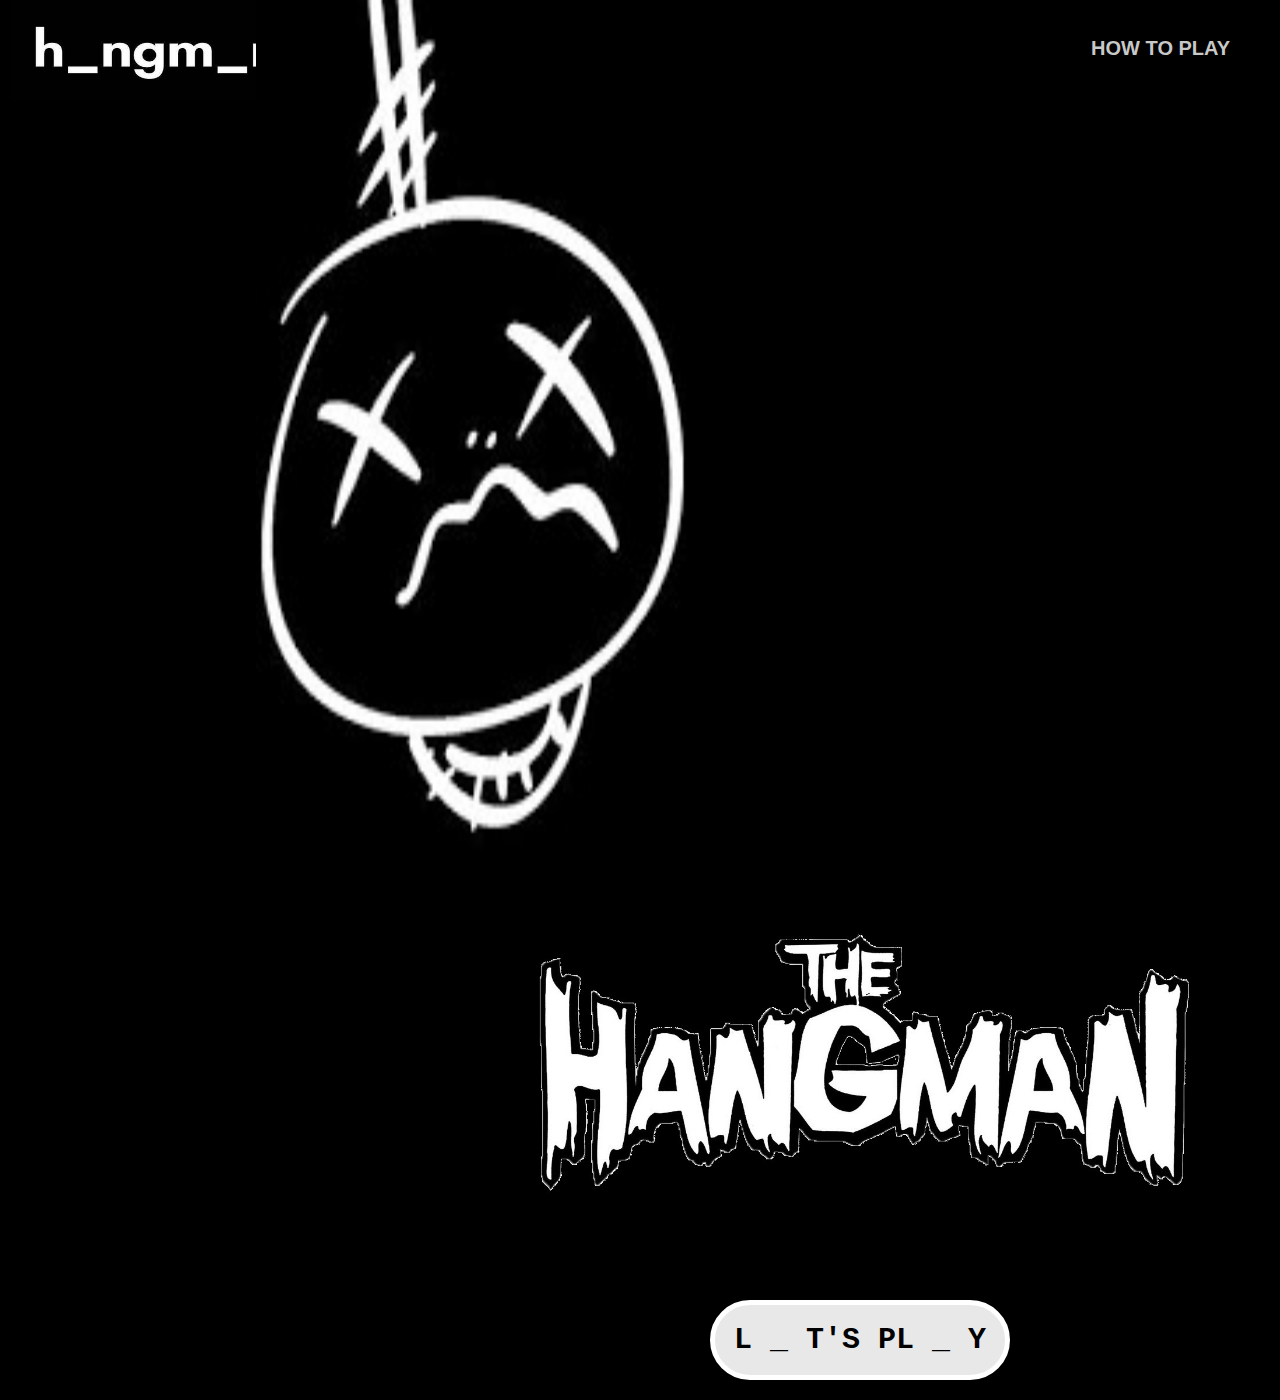
<file: index.html>
<html>
<head>
<title>The Hangman-Home Page</title>
<link rel="stylesheet" href="hpg.css">
</head>
<body class="main">
		<div class="icon">
			<img src="h3a.jpg" class="logo">
		</div>
			<div class="menu">
				<ul>
					<li><a href="howtoplay.html">HOW TO PLAY </a></li>
				</ul>
			</div>
				<img src="h2.jpg" class="img1">
					<div class="img">
						<img src="h4.jpg" class="img2">
						<button class="play"><a href="hangman.html" style="text-decoration:none"><font color="black">L _ T'S PL _ Y</font></a></button>
					</div>
</body>
</file>
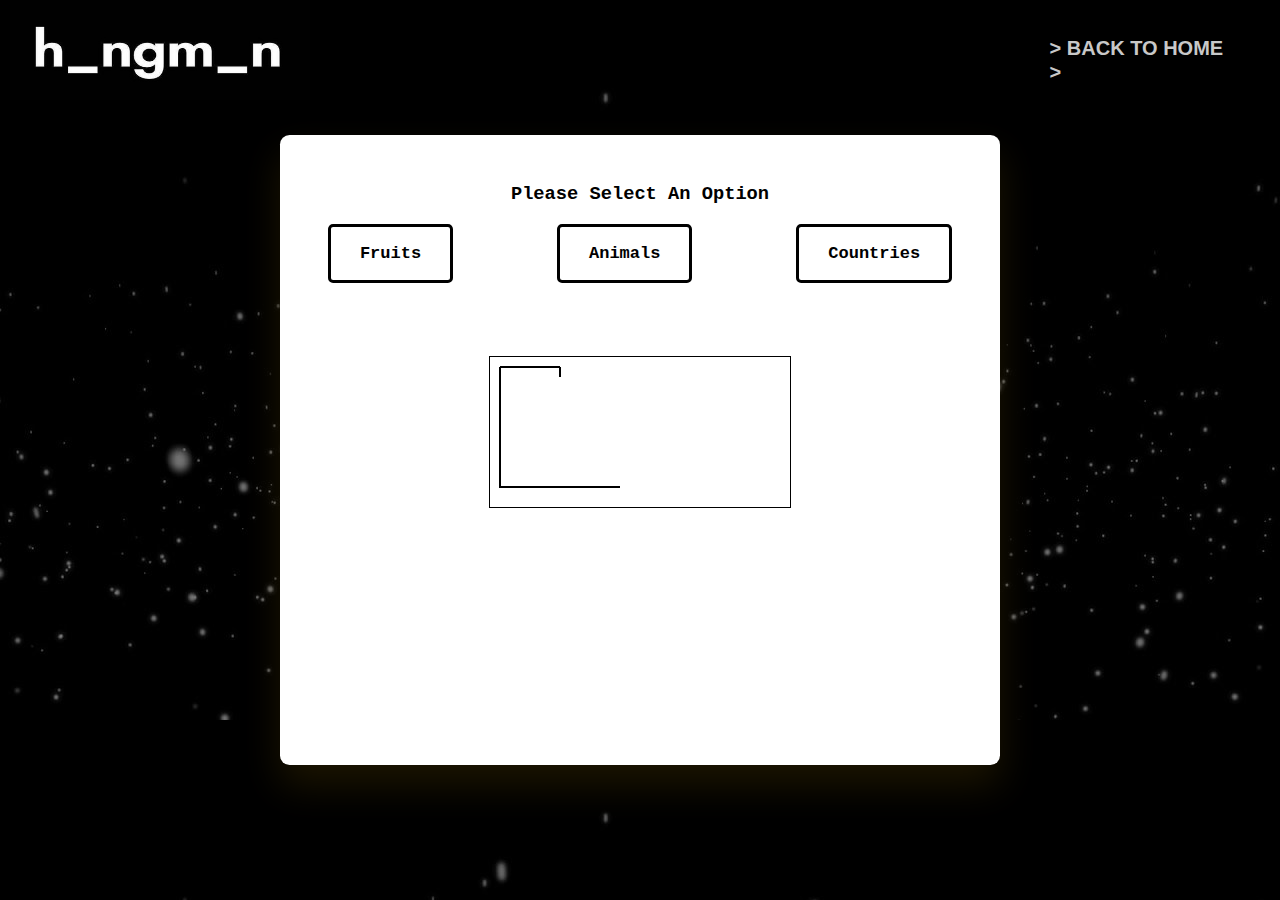
<file: hangman.html>
<!DOCTYPE html>
<html>
  <head>
    <title>Hangman</title>
    <link rel="stylesheet" href="hngmn.css">
  </head>
  <body>
  	<div class="icon">
				<img src="h3a.jpg" class="logo">
		</div>
  	<div class="menu">
					<ul>
						<li><a href="index.html">> BACK TO HOME ></a></li>
					</ul>
			</div>
    <div class="container">
      <div id="options-container"></div>
      <div id="letter-container" class="letter-container hide"></div>
      <div id="user-input-section"></div>
      <canvas id="canvas"></canvas>
      <div id="new-game-container" class="new-game-popup hide">
        <div id="result-text"></div>
        <button id="new-game-button">New Game</button>
      </div>
    </div>
    <script src="script.js"></script>
  </body>
</html>
</file>
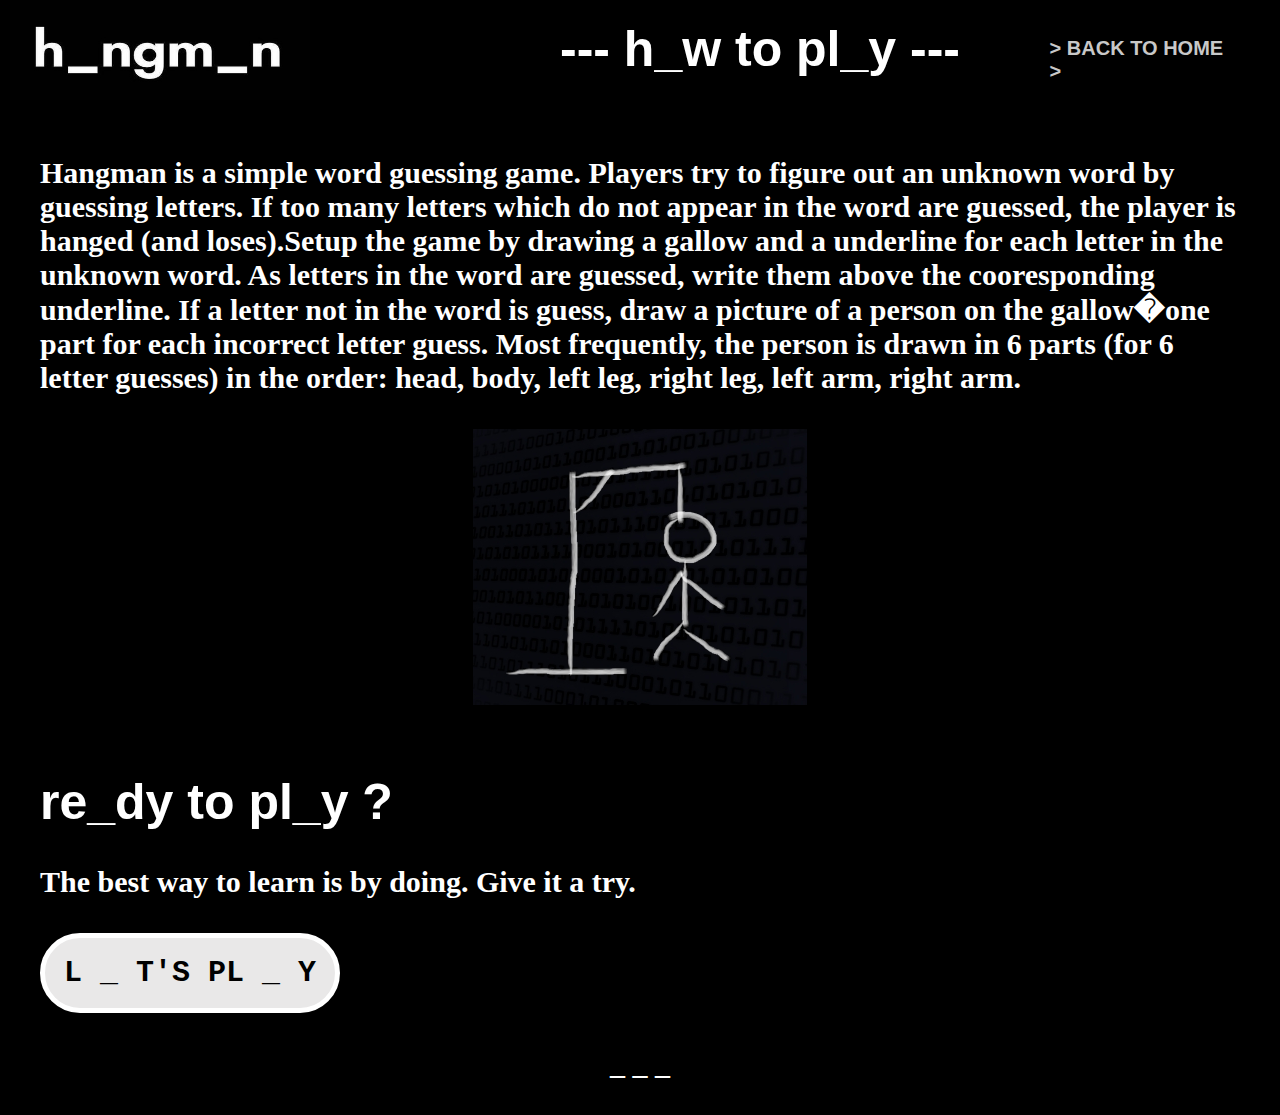
<file: howtoplay.html>
<html>
<head>
<title>The Hangman-How To Play</title>
<link rel="stylesheet" href="htp.css">
</head>
<body class="main">
		<div class="icon">
			<img src="h3a.jpg" class="logo">
			<font class="head">--- h_w to pl_y ---</font>
		</div>
			<div class="menu">
				<ul>
					<li><a href="index.html">> BACK TO HOME ></a></li>
				</ul>
			</div><br><br><br><br><br><br><br>
		<div class="bod">Hangman is a simple word guessing game. Players try to figure out an unknown word by guessing letters.
		If too many letters which do not appear in the word are guessed, the player is hanged (and loses).Setup the
		game by drawing a gallow and a underline for each letter in the unknown word. As letters in the word are
		guessed, write them above the cooresponding underline. If a letter not in the word is guess, draw a picture of
		a person on the gallow�one part for each incorrect letter guess. Most frequently, the person is drawn in 6
		parts (for 6 letter guesses) in the order: head, body, left leg, right leg, left arm, right arm.<br><br>
		<center><img src="h1.jpg"></center><br><br>
		<font class="head2">re_dy to pl_y ?</font><br><br>
		The best way to learn is by doing. Give it a try.<br><br>
		<button class="play"><a href="hangman.html" style="text-decoration:none"><font color="black">L _ T'S PL _ Y</font></a></button>
		<br><br><center><b>_ _ _</b></center><br>
		</div>
</file>
<file: hpg.css>
*{
	margin:0;
	padding:0;
}
.main{
	width:100%;
	height:100%;
	background:black;
	background-position:center;
	background-size:cover;
}
.icon{
	width:20%;
	float:left;
	height:100px;
	background:black;
	
}
.logo{
	margin-left:10px;
	float:left;
	height:100px;
	width:300px;
}
.menu{
	width:18%;
	float:right;
	height:100px;
	background:black;
}
ul{
	float:right;
	display:flex;
	justify-content:center;
	align-items:center;
}
ul li{
	list-style:none;
	margin-right:50px;
	margin-top:37px;
	font-size:20px;
}
ul li a{
	text-decoration:none;
	font-family:Arial;
	font-weight:bold;
	color:#C8C8C8;
	transition:0.4s ease-in-out;
}
ul li a:hover{
	color:white;
}
.img1{
	height:100%;
	width:430px;
	float:left;
}
.img{
	float:right;
	margin-right:70px;
	width:700px;
	height:500px;
}
.img2{
	float:right;
	width:700px;
	height:300px;
}
.play{
	width:300px;
	height:80px;
	border-radius:50px;
	background:#E9E8E8;
	border:5px solid white;
	font-weight:bold;
	font-family:Courier New;
	font-size:30px;
	float:right;
	margin-right:200px;
	margin-top:100px;
}

button:hover{
	background:white;
}
button:hover {
	border:none;
}
button a:link{
	color:white;
}
button a:visited{
	color:white;
}
button a:active{
	color:white;
}
</file>
<file: hngmn.css>
* {
  padding: 0;
  margin: 0;
  box-sizing: border-box;
  font-family: Courier New;
}
body {
  background: linear-gradient(to top, rgba(0,0,0,0.5), rgba(0,0,0,0.5)), url(h5a.jpg);
  
  background-size: cover;
}
.container {
  font-size: 16px;
  background-color: #ffffff;
  width: 90vw;
  height:70vh;
  max-width: 45em;
  position: absolute;
  transform: translate(-50%, -50%);
  top: 50%;
  left: 50%;
  padding: 3em;
  border-radius: 0.6em;
  box-shadow: 0 1.2em 2.4em rgba(111, 85, 0, 0.25);
}
#options-container {
  text-align: center;
}
#options-container div {
  width: 100%;
  display: flex;
  justify-content: space-between;
  margin: 1.2em 0 2.4em 0;
}
#options-container button {
  padding: 1em 1.7em;
  border: 3px solid #000000;
  background-color: #ffffff;
  color: #000000;
  border-radius: 0.3em;
  text-transform: capitalize;
  font-size:17px;
  font-weight:bold;
}
#options-container button:disabled {
  border: 3px solid #808080;
  color: #808080;
  background-color: #efefef;
}
#options-container button.active {
  background-color: black;
  border: 3px solid white;
  color: white;
}
#options-container button:hover{
	background-color:#B5B4B4;
}
.letter-container {
  width: 100%;
  display: flex;
  flex-wrap: wrap;
  justify-content: center;
  gap: 0.6em;
}
#letter-container button {
  height: 2.4em;
  width: 2.4em;
  border-radius: 0.3em;
  background-color: #ffffff;
}
#letter-container button:hover{
	background-color:#B5B4B4;
}
.new-game-popup {
  background-color: #ffffff;
  position: absolute;
  left: 0;
  top: 0;
  height: 100%;
  width: 100%;
  display: flex;
  align-items: center;
  justify-content: center;
  flex-direction: column;
  border-radius: 0.6em;
}
#user-input-section {
  display: flex;
  justify-content: center;
  font-size: 1.8em;
  margin: 0.6em 0 1.2em 0;
}
canvas {
  display: block;
  margin: auto;
  border: 1px solid #000000;
}
.hide {
  display: none;
}
#result-text h2 {
  font-size: 1.8em;
  text-align: center;
}
#result-text p {
  font-size: 1.25em;
  margin: 1em 0 2em 0;
}
#result-text span {
  font-weight: 600;
}
#new-game-button {
  font-size: 1.25em;
  padding: 0.5em 1em;
  background-color: #f4c531;
  border: 3px solid #000000;
  color: #000000;
  border-radius: 0.2em;
  font-weight:bold;
}
.win-msg {
  color: #39d78d;
  font-size:25px;
}
.lose-msg {
  color: #fe5152;
  font-size:25px;
}
.menu{
	width:18%;
	float:right;
	height:100px;
	background:black;
}
ul{
	float:right;
	display:flex;
	justify-content:center;
	align-items:center;
}
ul li{
	list-style:none;
	margin-right:50px;
	margin-top:37px;
	font-size:20px;
}
ul li a{
	text-decoration:none;
	font-family:Arial;
	font-weight:bold;
	color:#C8C8C8;
	transition:0.4s ease-in-out;
}
ul li a:hover{
	color:white;
}
.icon{
	width:20%;
	float:left;
	height:100px;
	background:black;
	
}
.logo{
	margin-left:10px;
	float:left;
	height:100px;
	width:300px;
}
</file>
<file: htp.css>
*{
	margin:0;
	padding:0;
}
.main{
	background:black;
}
.icon{
	width:80%;
	float:left;
	height:100px;
	background:black;
}
.logo{
	margin-left:10px;
	float:left;
	height:100px;
	width:300px;
}
.menu{
	width:18%;
	float:right;
	height:100px;
	background:black;
}
ul{
	float:right;
	display:flex;
	justify-content:center;
	align-items:center;
}
ul li{
	list-style:none;
	margin-right:50px;
	margin-top:37px;
	font-size:20px;
}
ul li a{
	text-decoration:none;
	font-family:Arial;
	font-weight:bold;
	color:#C8C8C8;
	transition:0.4s ease-in-out;
}
ul li a:hover{
	color:white;
}
.head{
	font-weight:bold;
	color:white;
	float:left;
	font-size:50px;
	padding-top:20px;
	padding-left:250px;
	font-family:Arial;
}
.head2{
	font-weight:bold;
	color:white;
	font-size:50px;
	font-family:Arial;
}
.bod{
	font-weight:bold;
	color:white;
	margin-left:40px;
	margin-right:40px;
	font-size:30px;
	font-family:Papyrus;
	padding-top:30px;
}
.play{
	width:300px;
	height:80px;
	border-radius:50px;
	background:#E9E8E8;
	border:5px solid white;
	font-weight:bold;
	font-family:Courier New;
	font-size:30px;
}

button:hover{
	background:white;
}
button:hover {
	border:none;
}
button a:link{
	color:white;
}
button a:visited{
	color:white;
}
button a:active{
	color:white;
}
</file>
